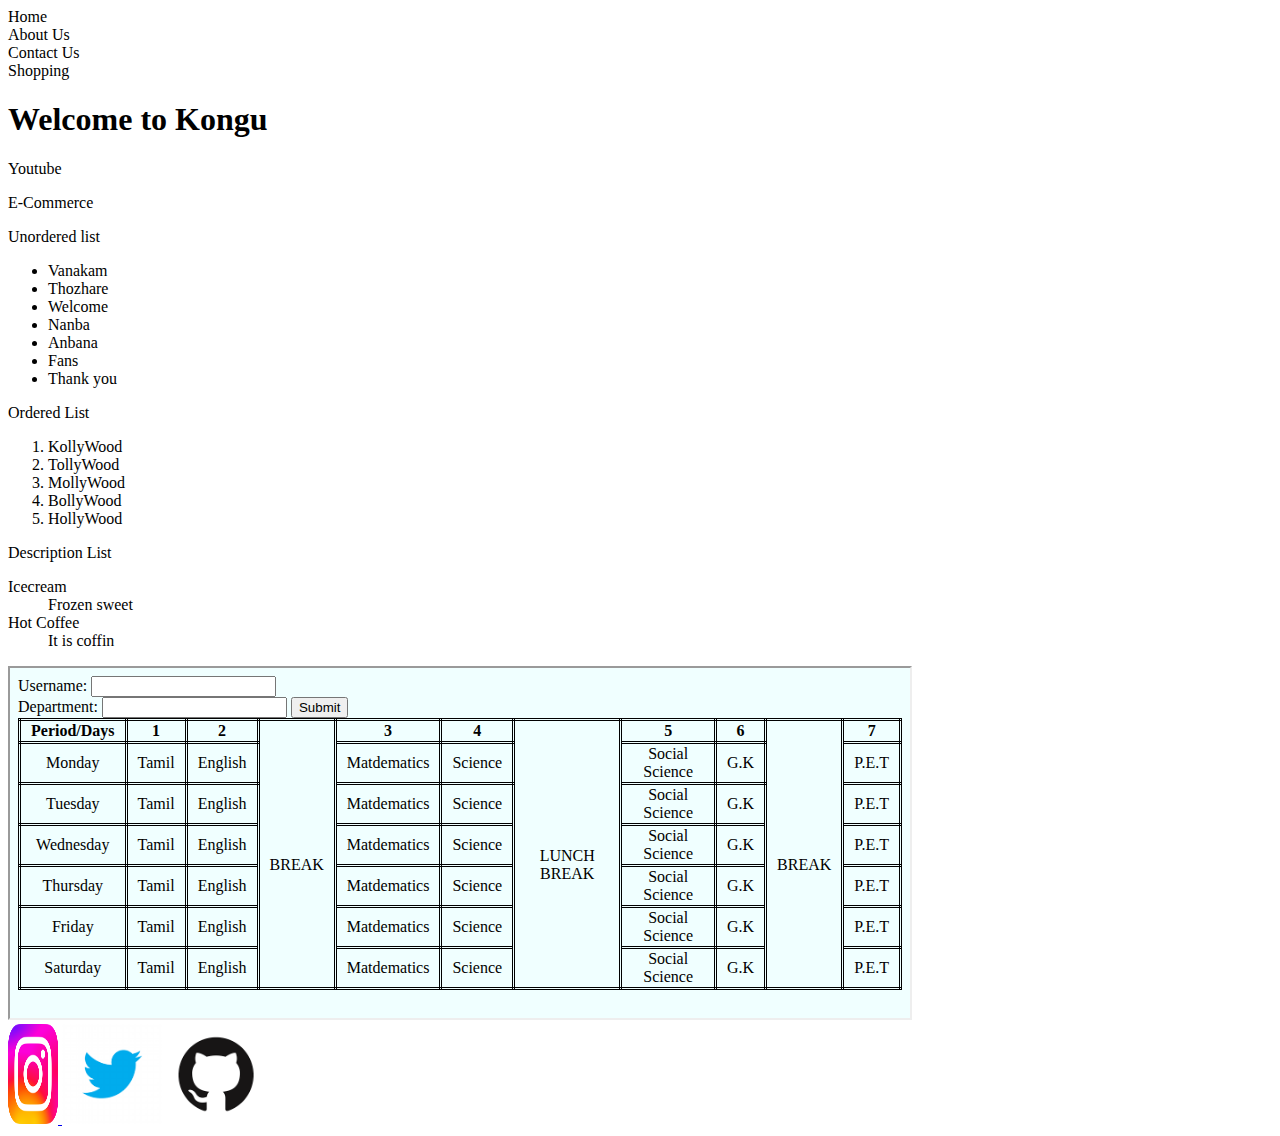
<file: index.html>
<!DOCTYPE html>
<html lang="en" style="padding: 0px">
<head>
    <meta charset="UTF-8">
    <meta http-equiv="X-UA-Compatible" content="IE=edge">
    <meta name="viewport" content="width=device-width, initial-scale=1.0">
    <title>Learning Things</title>
    <link rel="stylesheet" href="./assets/css/style.css">
</head>
<body>

    <div class="header">
        <nav>
            <li>Home</li>
            <li>About Us</li>
            <li>Contact Us</li>
            <li>Shopping</li>
        </nav>
    </div>

    <div class="content">
        <h1>Welcome to Kongu</h1>
        <p title="This is my website">Youtube</p>
        <p>E-Commerce</p>
    </div>

    <div class="list">
        <div class="ul">
            <header>Unordered list</header>
            <ul>
                <li>Vanakam</li>
                <li>Thozhare</li>
                <li>Welcome</li>
                <li>Nanba</li>
                <li>Anbana</li>
                <li>Fans</li>
                <li>Thank you</li>
            </ul>
        </div>
        <div class="ol">
            <header>Ordered List</header>

            <ol>
                <li>KollyWood</li>
                <li>TollyWood</li>
                <li>MollyWood</li>
                <li>BollyWood</li>
                <li>HollyWood</li>
            </ol>
        </div>
        <div class="dl">
            <header>Description List</header>
            <dl>
                <dt>Icecream</dt>
                <dd>Frozen sweet </dd>
                <dt>Hot Coffee</dt>
                <dd>It is coffin</dd>
            </dl>
        </div>
    </div>

    <iframe src="timetable.html" title="TimeTable" width="900" height="350"></iframe>

    <map name="web"></map>
    <footer>
        <a href="https://instagram.com"><img src="./assets/images/instagram.png" alt="instagram" width="50" height="100"> </a>
        <a href="http://twitter.com"><img src="./assets/images/twitter.png" alt="twitter" width="100" height="100"></a>
        <a href="https://github.com"><img src="./assets/images/github.png" alt="github" width="100" height="100"></a>
    </footer>


</body>
</html>
</file>
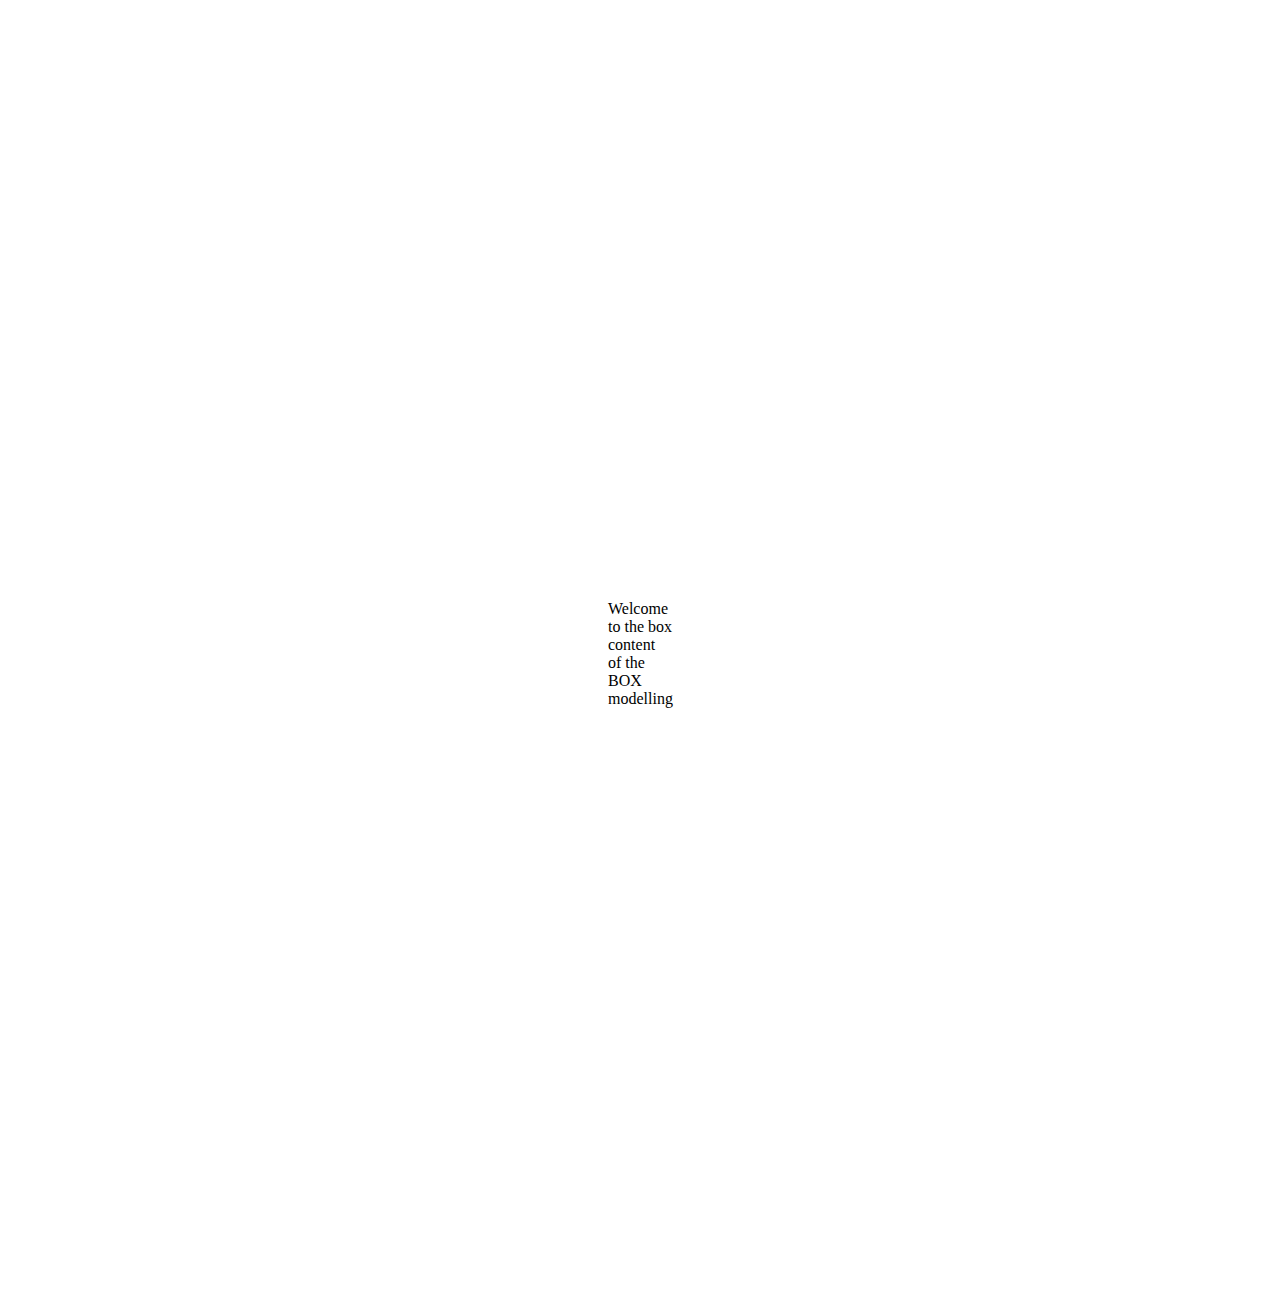
<file: assessment2.html>
<!DOCTYPE html>
<html lang="en">
<head>
    <meta charset="UTF-8">
    <meta http-equiv="X-UA-Compatible" content="IE=edge">
    <meta name="viewport" content="width=device-width, initial-scale=1.0">
    <title>Day 2 Assessment</title>
    <link rel="stylesheet" href="./assets/css/style.css">
</head>
<body>
    <div class="box-content">
        Welcome to the box content of the BOX modelling
    </div>
</body>
</html>
</file>
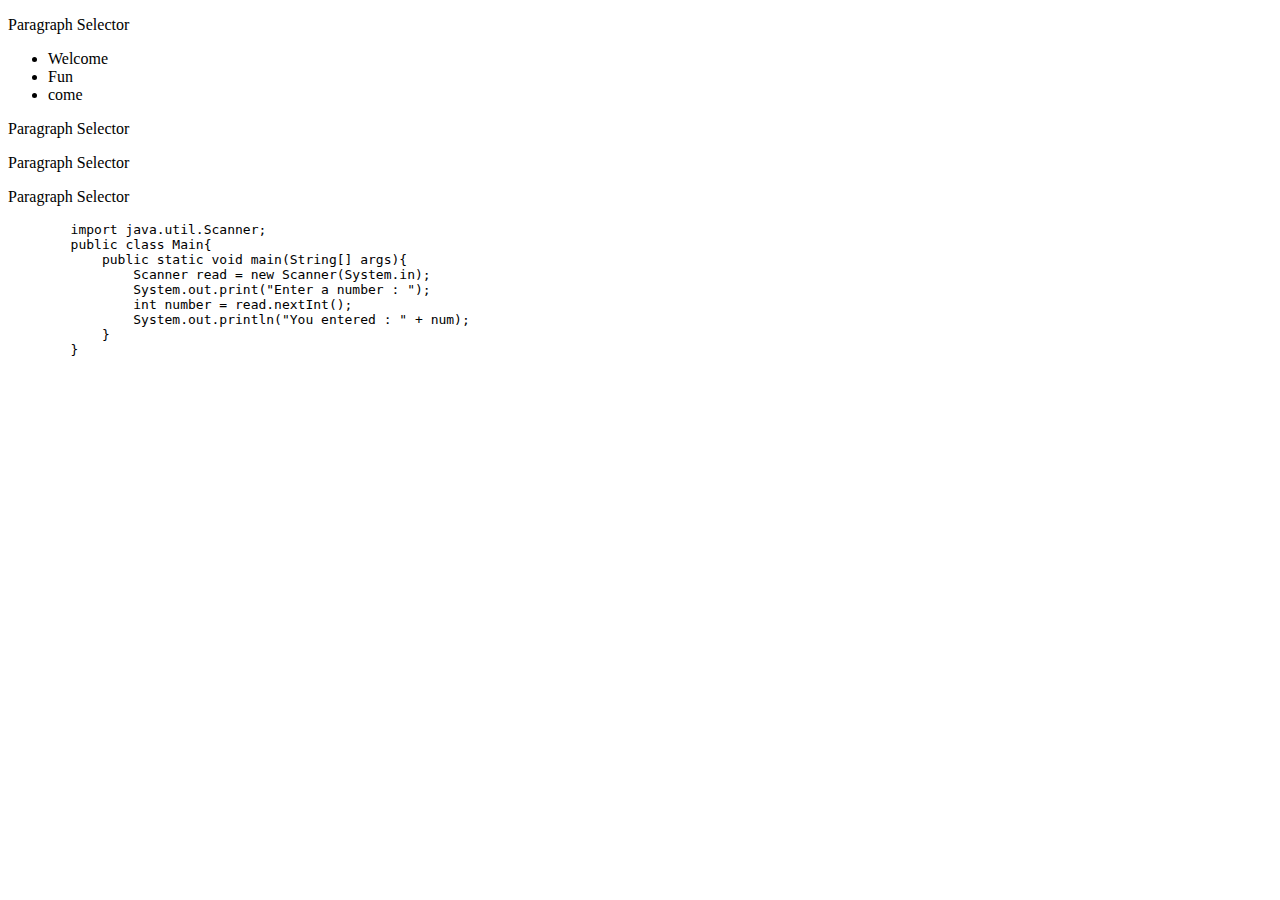
<file: Css.html>
<!DOCTYPE html>
<html lang="en">
  <head>
    <meta charset="UTF-8" />
    <meta http-equiv="X-UA-Compatible" content="IE=edge" />
    <meta name="viewport" content="width=device-width, initial-scale=1.0" />
    <title>CSS Learning</title>
    <link rel="stylesheet" href="./assets/css/style.css">
  </head>
  <body>
    <p>Paragraph Selector</p>
    <div>
      <ul>
        <li>Welcome</li>
        <li>Fun</li>
        <li>come</li>
      </ul>


       <p>Paragraph Selector</p> 
       <p>Paragraph Selector</p>
    </div>
     <p>Paragraph Selector</p>
     <code><pre>
        import java.util.Scanner;
        public class Main{
            public static void main(String[] args){
                Scanner read = new Scanner(System.in);
                System.out.print("Enter a number : ");
                int number = read.nextInt();
                System.out.println("You entered : " + num);
            }
        }</pre>
     </code>
  </body>
</html>
</file>
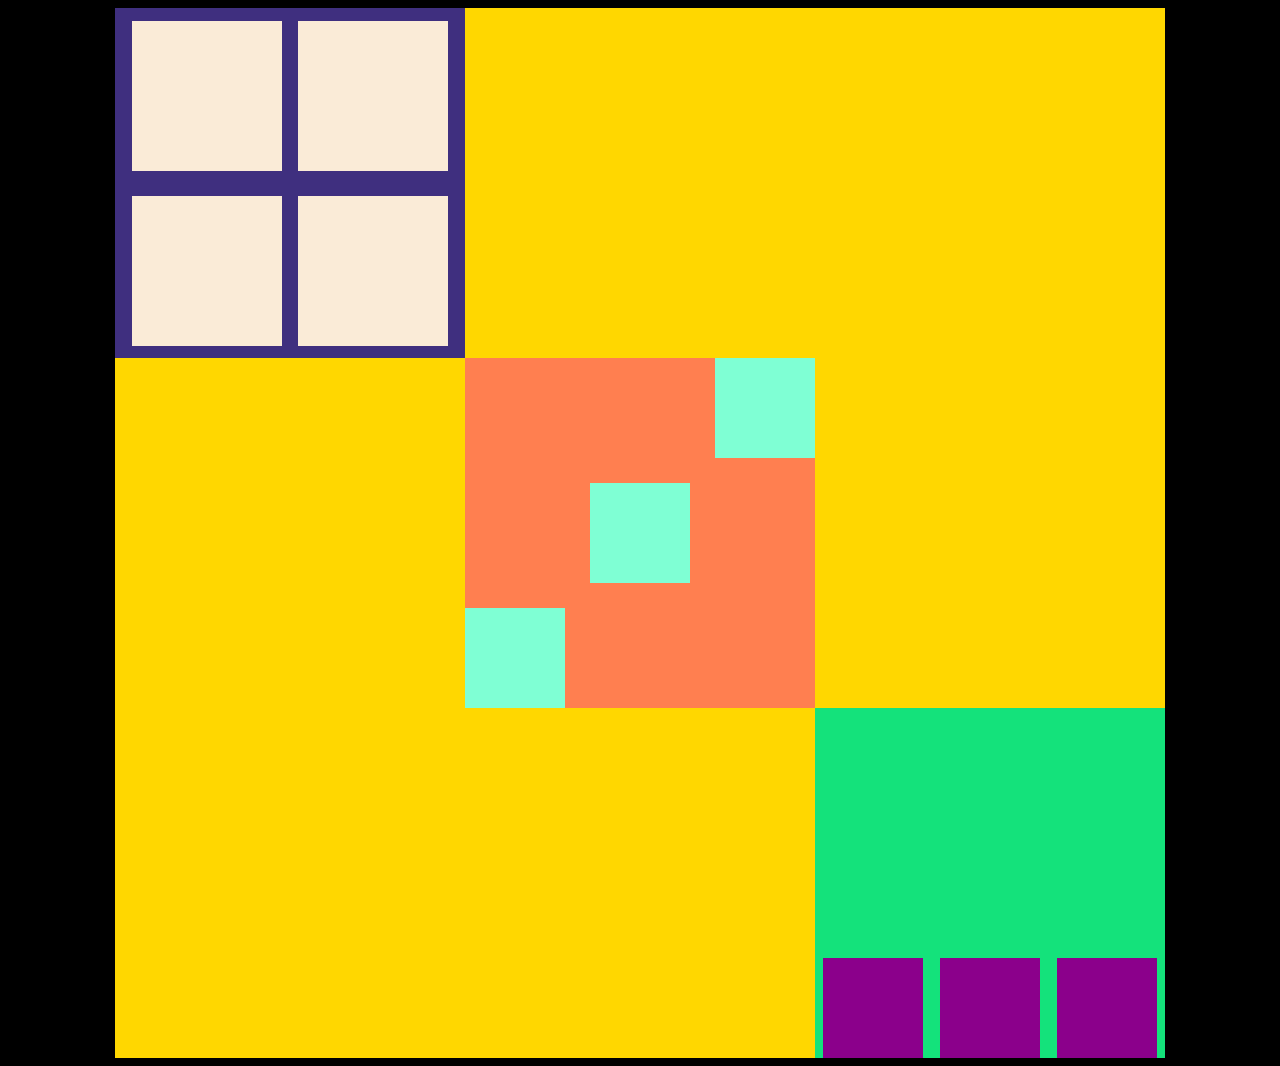
<file: flextask1.html>
<!DOCTYPE html>
<html lang="en">
<head>
    <meta charset="UTF-8">
    <meta http-equiv="X-UA-Compatible" content="IE=edge">
    <meta name="viewport" content="width=device-width, initial-scale=1.0">
    <title>FlexBox Design</title>
    <link rel="stylesheet" href="./assets/css/flextask1.css">
</head>
<body>
    <div class="maincontainer">
        <div class="container1">
            <div class="subcontainer1">

            </div>
            <div class="subcontainer2">

            </div>
            <div class="subcontainer3">

            </div>
            <div class="subcontainer4">

            </div>
        </div>
        <div class="container2">
            <div class="subcontainer5">

            </div>
            <div class="subcontainer6">

            </div>
            <div class="subcontainer7">

            </div>
        </div>
        <div class="container3">

            <div class="subcontainer8">

            </div>
            <div class="subcontainer9">

            </div>
            <div class="subcontainer10">

            </div>
        </div>
    </div>
</body>
</html>
</file>
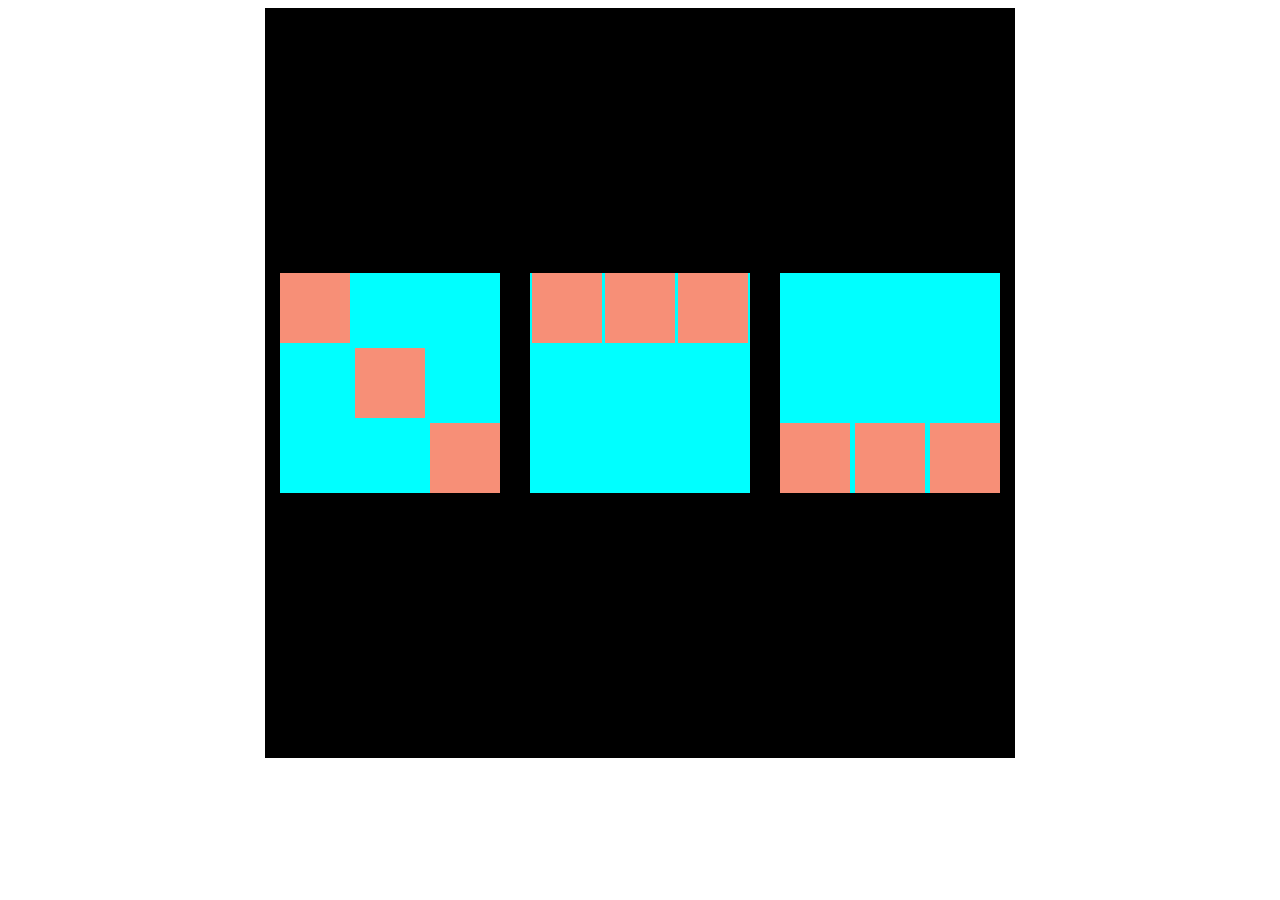
<file: flextask2.html>
<!DOCTYPE html>
<html lang="en">
<head>
    <meta charset="UTF-8">
    <meta http-equiv="X-UA-Compatible" content="IE=edge">
    <meta name="viewport" content="width=device-width, initial-scale=1.0">
    <title>Flex Task 2</title>
    <link rel="stylesheet" href="./assets/css/flexstart2.css" />
</head>
<body>
    <div class="maincontainer">
        <div class="container1">
            <div class="subcontainer1">

            </div>
            <div class="subcontainer2">

            </div>
            <div class="subcontainer3">

            </div>
        </div>
        <div class="container2">
            <div class="subcontainer4">

            </div>
            <div class="subcontainer5">

            </div>
            <div class="subcontainer6">

            </div>
        </div>
        <div class="container3">
            <div class="subcontainer7">

            </div>
            <div class="subcontainer8">

            </div>
            <div class="subcontainer9">
                
            </div>
        </div>
    </div>
</body>
</html>
</file>
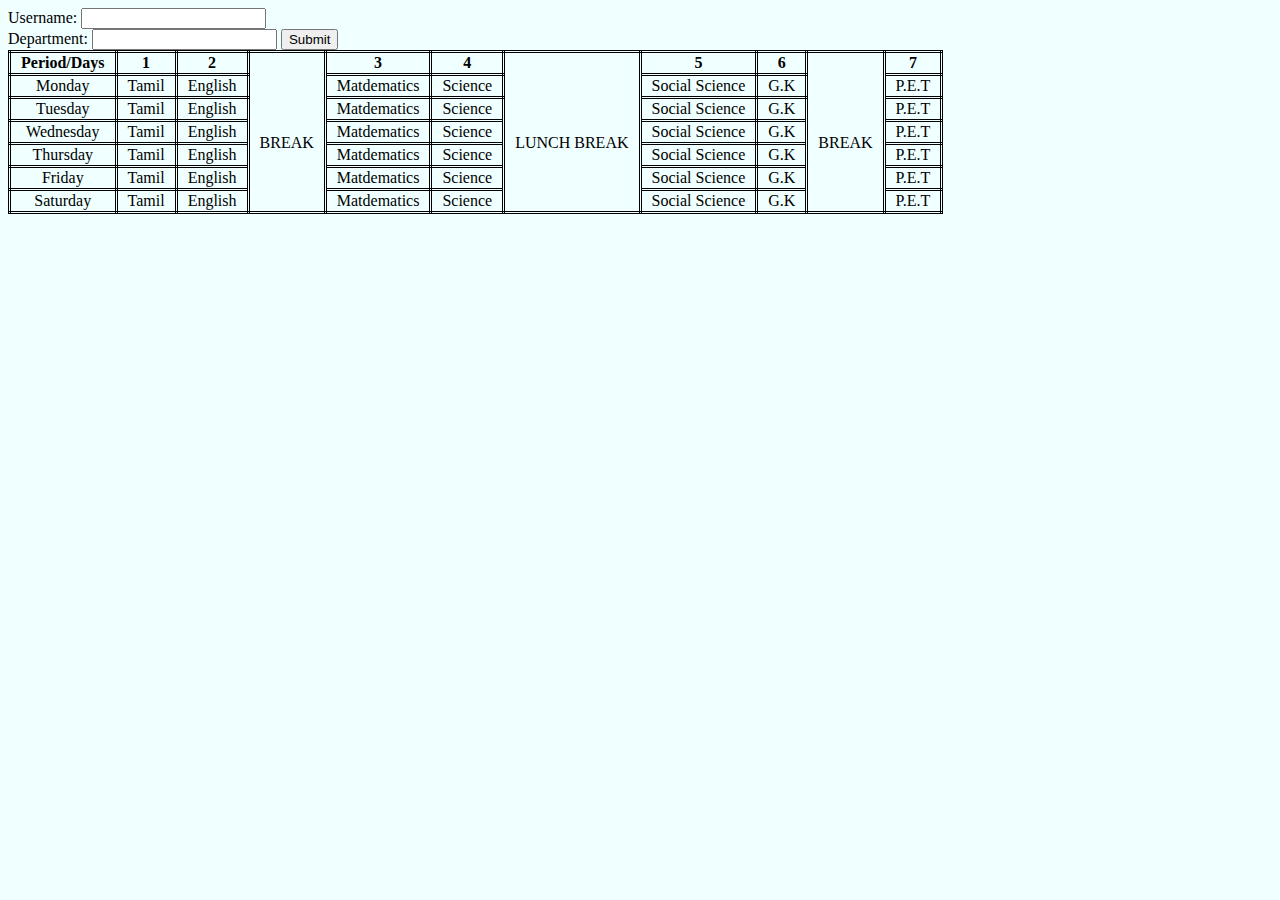
<file: timetable.html>
<!DOCTYPE html>
<html lang="en">
<head>
    <meta charset="UTF-8">
    <meta http-equiv="X-UA-Compatible" content="IE=edge">
    <meta name="viewport" content="width=device-width, initial-scale=1.0">
    <title>Time Table</title>

    <style>
        body{
            background-color: azure;
        }
        table, th, td{
            border:3px double;
            border-collapse: collapse;
        }

        th, td{
            /* border-style: inset; */
            padding-left: 10px;
            padding-right: 10px;
            text-align: center;
        }
        
    </style>
</head>
<body>
    <form action="">
        <label for="username">Username: </label>
        <input type="text" name="username" id="username"><br/>
        <label for="department">Department: </label>
        <input type="text" name="department" id="department">
        <button onclick="getData()">Submit</button>
    </form>
    <table>
        <thead>
            <tr>
                <th>Period/Days</th>
                <th>1</th>
                <th>2</th>
                <th style="border-bottom: none;"></th>
                <th>3</th>
                <th>4</th>
                <th style="border-bottom: none;"></th>
                <th>5</th>
                <th>6</th>
                <th style="border-bottom: none;"></th>
                <th>7</th>
            </tr>
        </thead>
        <tbody>
            <tr>
                <td>Monday</td>
                <td>Tamil</td>
                <td>English</td>
                <td  style="border-top: none;" rowspan="7">BREAK</td>
                <td>Matdematics</td>
                <td>Science</td>
                <td  style="border-top: none;" rowspan="7">LUNCH BREAK</td>
                <td>Social Science</td>
                <td>G.K</td>
                <td  style="border-top: none;" rowspan="7">BREAK</td>
                <td>P.E.T</td>
            </tr>
            <tr>
                <td>Tuesday</td>
                <td>Tamil</td>
                <td>English</td>
                <td>Matdematics</td>
                <td>Science</td>
                <td>Social Science</td>
                <td>G.K</td>
                <td>P.E.T</td>
            </tr>
            <tr>
                <td>Wednesday</td>
                <td>Tamil</td>
                <td>English</td>
                <td>Matdematics</td>
                <td>Science</td>
                <td>Social Science</td>
                <td>G.K</td>
                <td>P.E.T</td>
            </tr>
            <tr>
                <td>Thursday</td>
                <td>Tamil</td>
                <td>English</td>
                <td>Matdematics</td>
                <td>Science</td>
                <td>Social Science</td>
                <td>G.K</td>
                <td>P.E.T</td>
            </tr>
            <tr>
                <td>Friday</td>
                <td>Tamil</td>
                <td>English</td>
                <td>Matdematics</td>
                <td>Science</td>
                <td>Social Science</td>
                <td>G.K</td>
                <td>P.E.T</td>
            </tr>
            <tr>
                <td>Saturday</td>
                <td>Tamil</td>
                <td>English</td>
                <td>Matdematics</td>
                <td>Science</td>
                <td>Social Science</td>
                <td>G.K</td>
                <td>P.E.T</td>
            </tr>
        </tbody>
    </table>
    <script>
    </script>
</body>
</html>
</file>
<file: assets/css/style.css>
/* body {
  margin: 0px;
  padding: 0px;
  background-color: #0000a0;
  color: aqua;
} 


.header {
  display: flex;
}
nav {
  display: flex;
  list-style-type: none;
  justify-content: center;
}

.content {
  padding: 0px;
}

.content h1 {
  color: tomato;
  text-align: center;
}

.content p:first {
  color: greenyellow;
}

.content p:last-child {
  color: grey;
  font-family: verdana;
}


footer{
    background-color : white;
} */



/* selector content */
/* 
body{
  margin: 0;
}


p{
  margin : 0;
  margin-top: 0.5em;
  color: aqua;
  background-color: green;
}

div  p{
  color: greenyellow;
}
 */



 /* box modelling content */
 .box-content{
  margin: 300px;
  padding: 300px;
 }
</file>
<file: assets/css/flextask1.css>
/* body{
    background-color: black;
    
}
.maincointer{
    display: flex;
    justify-content: space-around;
    align-items: flex-start;
    position: relative;
}

.container1{
    position: absolute;
    top: 0;
    left: 10px;
    width: 500px;
    height: 500px;
    background-color: #3f2f7f;
    display: flex;
    justify-content: space-evenly;
    align-items: center;
    flex-wrap: wrap;
}

.container2{
    position: absolute;
    top: 500px;
    left: 510px;
    width: 500px;
    height: 500px;
    background-color: coral;
    display: flex;
    justify-content: space-between;
    flex-direction: column;
    align-items: flex-end;
}


.container3{
    position: absolute;
    top: 1000px;
    left: 1010px;
    width: 500px;
    height: 500px;
    background-color:peachpuff;
    display: flex;
    align-items: flex-end;
    justify-content: space-around;
}



.subcontainer1{
    width: 220px;
    height: 220px;
    background-color:antiquewhite ;
}

.subcontainer2{
    width: 220px;
    height: 220px;
    background-color:antiquewhite ;
}
.subcontainer3{
    width: 220px;
    height: 220px;
    background-color:antiquewhite ;
}

.subcontainer4{
    width: 220px;
    height: 220px;
    background-color:antiquewhite ;
}



.subcontainer5{
    width: 150px;
    height: 150px;
    background-color:aquamarine ;
}

.subcontainer6{
    width: 150px;
    height: 150px;
    background-color:aquamarine ;
    align-self: center;
}
.subcontainer7{
    width: 150px;
    height: 150px;
    background-color:aquamarine ;
    align-self: flex-start;
}


.subcontainer8{
    width: 150px;
    height: 150px;
    background-color:darkmagenta ;
}

.subcontainer9{
    width: 150px;
    height: 150px;
    background-color:darkmagenta ;
}
.subcontainer10{
    width: 150px;
    height: 150px;
    background-color:darkmagenta ;
} */


body{
    background-color: black;
    display: flex;
    justify-content: center;
}
.maincontainer{
    width:1050px;
    height: 1050px;
    background-color: gold;
    display: flex;
    justify-content: center;
    flex-direction: column;
    align-items: flex-start;
}

.container1{
    width: 350px;
    height: 350px;
    background-color: #3f2f7f;
    display: flex;
    justify-content: space-evenly;
    align-items: center;
    flex-wrap: wrap;
}

.container2{
    width: 350px;
    height: 350px;
    background-color: coral;
    align-self: center;
    display: flex;
    justify-content: space-between;
    flex-direction: column;
    align-items: flex-end;
}


.container3{
    width: 350px;
    height: 350px;
    background-color:rgb(20, 226, 123);
    align-self: flex-end;
    display: flex;
    align-items: flex-end;
    justify-content: space-around;
}



.subcontainer1{
    width: 150px;
    height: 150px;
    background-color:antiquewhite ;
}

.subcontainer2{
    width: 150px;
    height: 150px;
    background-color:antiquewhite ;
}
.subcontainer3{
    width: 150px;
    height: 150px;
    background-color:antiquewhite ;
}

.subcontainer4{
    width: 150px;
    height: 150px;
    background-color:antiquewhite ;
}



.subcontainer5{
    width: 100px;
    height: 100px;
    background-color:aquamarine ;
}

.subcontainer6{
    width: 100px;
    height: 100px;
    background-color:aquamarine ;
    align-self: center;
}
.subcontainer7{
    width: 100px;
    height: 100px;
    background-color:aquamarine ;
    align-self: flex-start;
}


.subcontainer8{
    width: 100px;
    height: 100px;
    background-color:darkmagenta ;
}

.subcontainer9{
    width: 100px;
    height: 100px;
    background-color:darkmagenta ;
}
.subcontainer10{
    width: 100px;
    height: 100px;
    background-color:darkmagenta ;
}
</file>
<file: assets/css/flexstart2.css>
body{
    display: flex;
    justify-content: center;
}

.maincontainer{
    width: 750px;
    height: 750px;
    background-color: black;
    display: flex;
    justify-content: space-around;
    align-items: center;
}

.container1{
    width: 220px;
    height: 220px;
    background-color: aqua; 
    display: flex;
    justify-content: space-between;
    flex-direction: column-reverse;
    align-items: flex-start;  
}

.container2{
    width: 220px;
    height: 220px;
    background-color: aqua;
    display: flex;
    justify-content: space-around;
}

.container3{
    width: 220px;
    height: 220px;
    background-color: aqua;
    display: flex;
    justify-content: space-between;
    align-items: flex-end;
}

.subcontainer1{
    width: 70px;
    height: 70px;
    background-color: #f78f77;
    align-self: flex-end;
}

.subcontainer2{
    width: 70px;
    height: 70px;
    background-color: #f78f77;
    align-self: center;
}

.subcontainer3{
    width: 70px;
    height: 70px;
    background-color: #f78f77;
}

.subcontainer4{
    width: 70px;
    height: 70px;
    background-color: #f78f77;
}

.subcontainer5{
    width: 70px;
    height: 70px;
    background-color: #f78f77;
}

.subcontainer6{
    width: 70px;
    height: 70px;
    background-color: #f78f77;
}

.subcontainer7{
    width: 70px;
    height: 70px;
    background-color: #f78f77;
}

.subcontainer8{
    width: 70px;
    height: 70px;
    background-color: #f78f77;
}

.subcontainer9{
    width: 70px;
    height: 70px;
    background-color: #f78f77;
}
</file>
